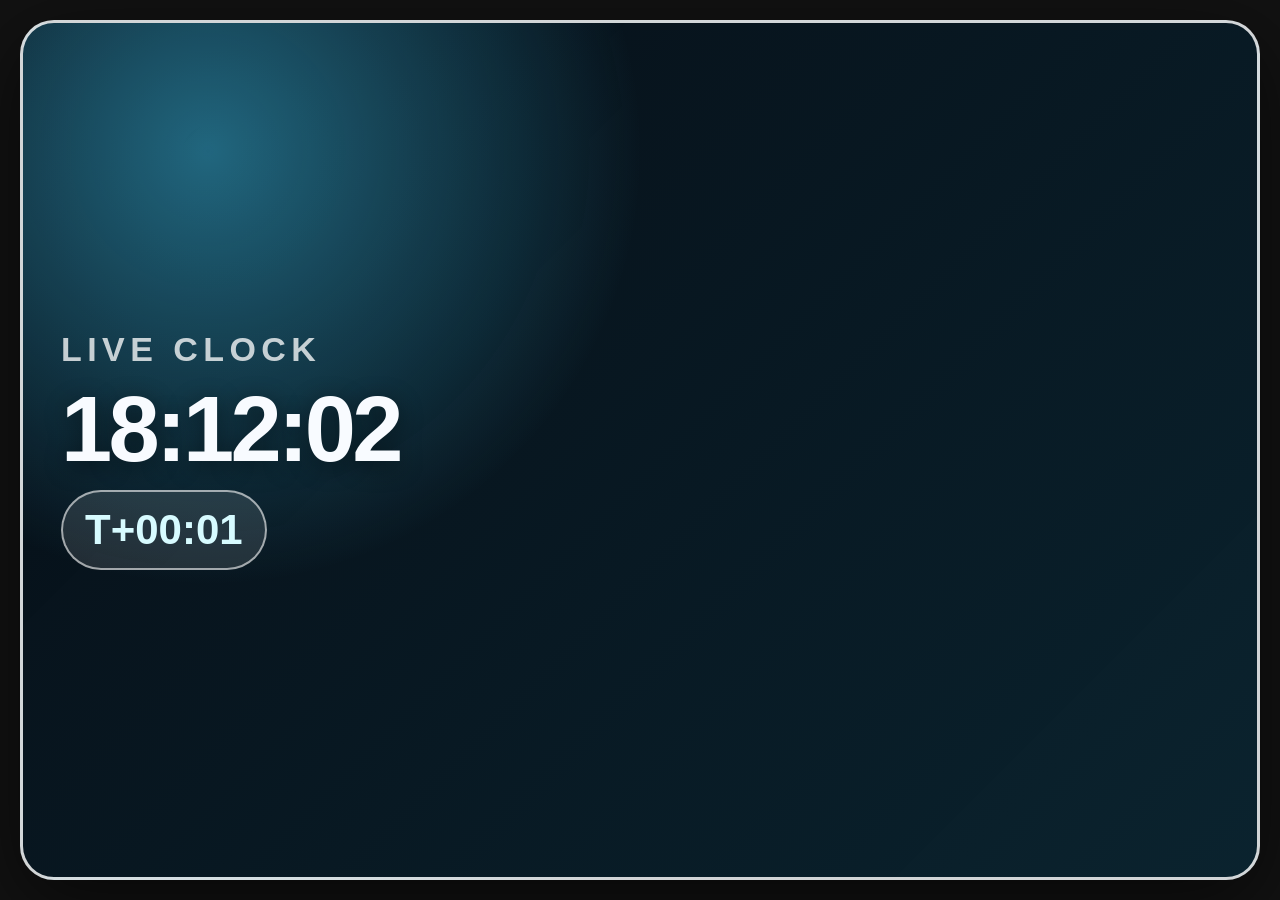
<file: obs/assets/clock-overlay.html>
<!doctype html>
<html lang="en">
<head>
  <meta charset="utf-8">
  <meta name="viewport" content="width=device-width, initial-scale=1">
  <title>StreamOps Clock Overlay</title>
  <style>
    :root {
      color-scheme: dark;
      font-family: "Segoe UI", "Trebuchet MS", sans-serif;
      background: transparent;
    }

    * {
      box-sizing: border-box;
    }

    html,
    body {
      width: 100%;
      height: 100%;
      margin: 0;
      overflow: hidden;
      background: transparent;
    }

    body {
      display: grid;
      place-items: stretch;
      padding: 20px;
    }

    .panel {
      display: grid;
      align-content: center;
      gap: 18px;
      width: 100%;
      height: 100%;
      padding: 34px 38px;
      border: 3px solid rgba(255, 255, 255, 0.82);
      border-radius: 34px;
      color: #f8fbff;
      background:
        radial-gradient(circle at 15% 15%, rgba(66, 211, 255, 0.44), transparent 34%),
        linear-gradient(135deg, rgba(5, 13, 22, 0.92), rgba(9, 39, 53, 0.82));
      box-shadow: 0 22px 80px rgba(0, 0, 0, 0.58);
    }

    .label {
      color: rgba(255, 255, 255, 0.76);
      font-size: 34px;
      font-weight: 800;
      letter-spacing: 0.16em;
      text-transform: uppercase;
    }

    .time {
      font-size: 92px;
      font-variant-numeric: tabular-nums;
      font-weight: 900;
      letter-spacing: -0.04em;
      line-height: 0.92;
      text-shadow: 0 5px 24px rgba(0, 0, 0, 0.48);
    }

    .elapsed {
      display: inline-flex;
      align-items: center;
      width: fit-content;
      padding: 14px 22px;
      border: 2px solid rgba(255, 255, 255, 0.58);
      border-radius: 999px;
      color: #d7fbff;
      background: rgba(255, 255, 255, 0.11);
      font-size: 42px;
      font-variant-numeric: tabular-nums;
      font-weight: 800;
    }
  </style>
</head>
<body>
  <main class="panel" aria-label="StreamOps live clock">
    <div class="label">Live clock</div>
    <div id="time" class="time">--:--:--</div>
    <div id="elapsed" class="elapsed">T+00:00</div>
  </main>

  <script>
    const startedAt = performance.now();
    const timeNode = document.getElementById("time");
    const elapsedNode = document.getElementById("elapsed");

    function pad(value) {
      return String(value).padStart(2, "0");
    }

    function render() {
      const now = new Date();
      const elapsedSeconds = Math.floor((performance.now() - startedAt) / 1000);
      const minutes = Math.floor(elapsedSeconds / 60);
      const seconds = elapsedSeconds % 60;

      timeNode.textContent = [now.getHours(), now.getMinutes(), now.getSeconds()].map(pad).join(":");
      elapsedNode.textContent = `T+${pad(minutes)}:${pad(seconds)}`;
      window.requestAnimationFrame(render);
    }

    render();
  </script>
</body>
</html>
</file>
